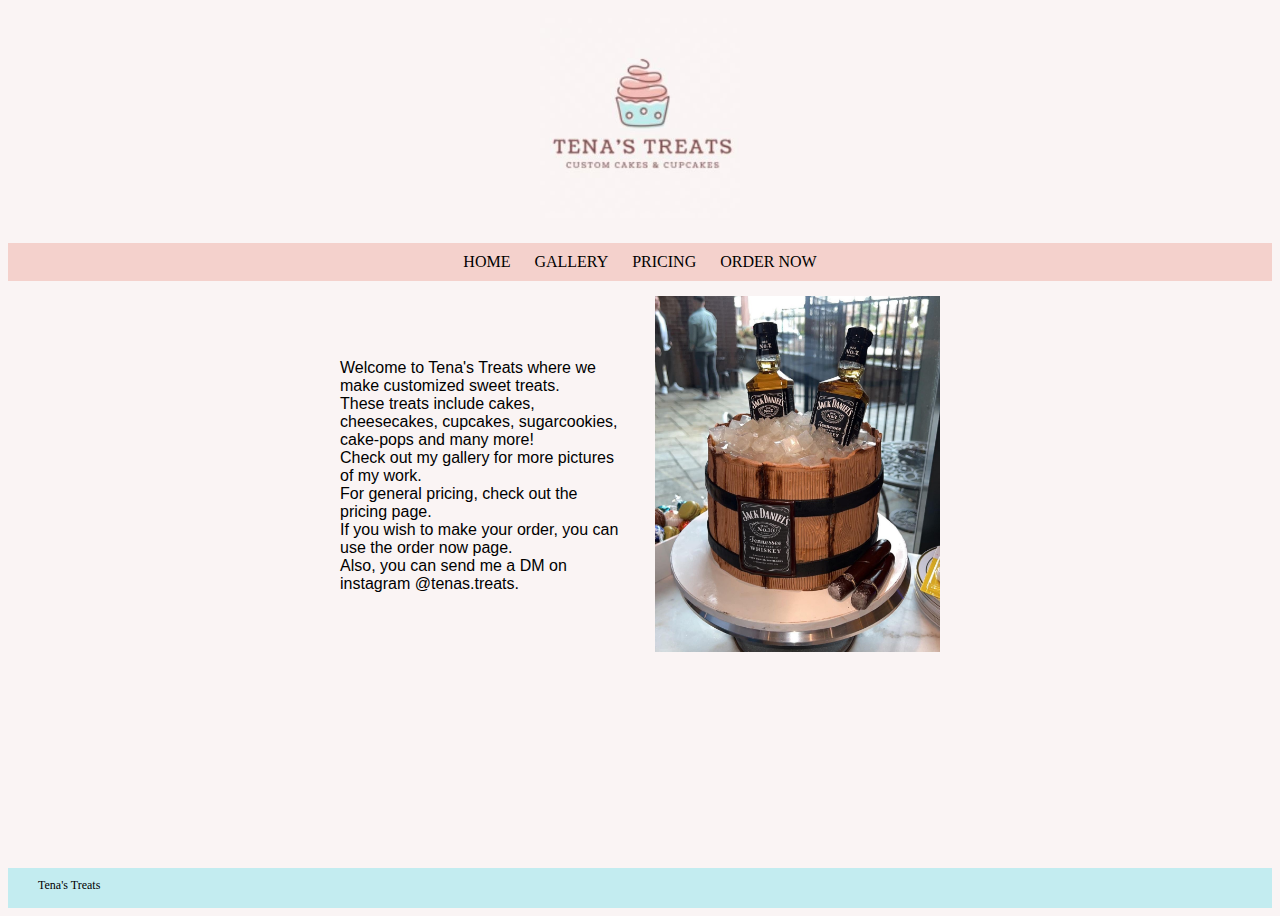
<file: index.html>
<!DOCTYPE html>
<html lang="en">
<head>
    <meta charset="UTF-8">
    <meta http-equiv="X-UA-Compatible" content="IE=edge">
    <meta name="viewport" content="width=device-width, initial-scale=1.0">
    <title>Tena's Treats</title>
    <meta name="author" content="Petar Vico">
    <meta name="description" content="Andrea Vukoje's Customized Cakes and Treats">
    <link rel="stylesheet" href="styles.css">
</head>
<body>
    <header>
        <div class="header-logo">
            <img src="images/tenasTreatsLogo.jpg" alt="Tena's Treats Logo" width="200" height="200">
        </div>
    </header>

    <nav>
        <a href="index.html">HOME</a>
        <a href="gallery.html">GALLERY</a>
        <a href="pricing.html">PRICING</a>
        <a href="order.html">ORDER NOW</a>
    </nav>

    <main>
        <div class="home-main-container">
            <div class="home-content">
                Welcome to Tena's Treats where we make customized sweet treats. <br>
                These treats include cakes, cheesecakes, cupcakes, sugarcookies, cake-pops and many more! <br>
                Check out my gallery for more pictures of my work. <br>
                For general pricing, check out the pricing page. <br>
                If you wish to make your order, you can use the order now page. <br>
                Also, you can send me a DM on instagram @tenas.treats.
            </div>
            <div class="home-picture">
                <img src="images/jackDaniels.jpg" alt="Jack Daniels Cake">
            </div>
        </div>
    </main>
    <footer>
        <div class="footer-content">
            Tena's Treats
        </div>
    </footer>
</body>
</html>
</file>
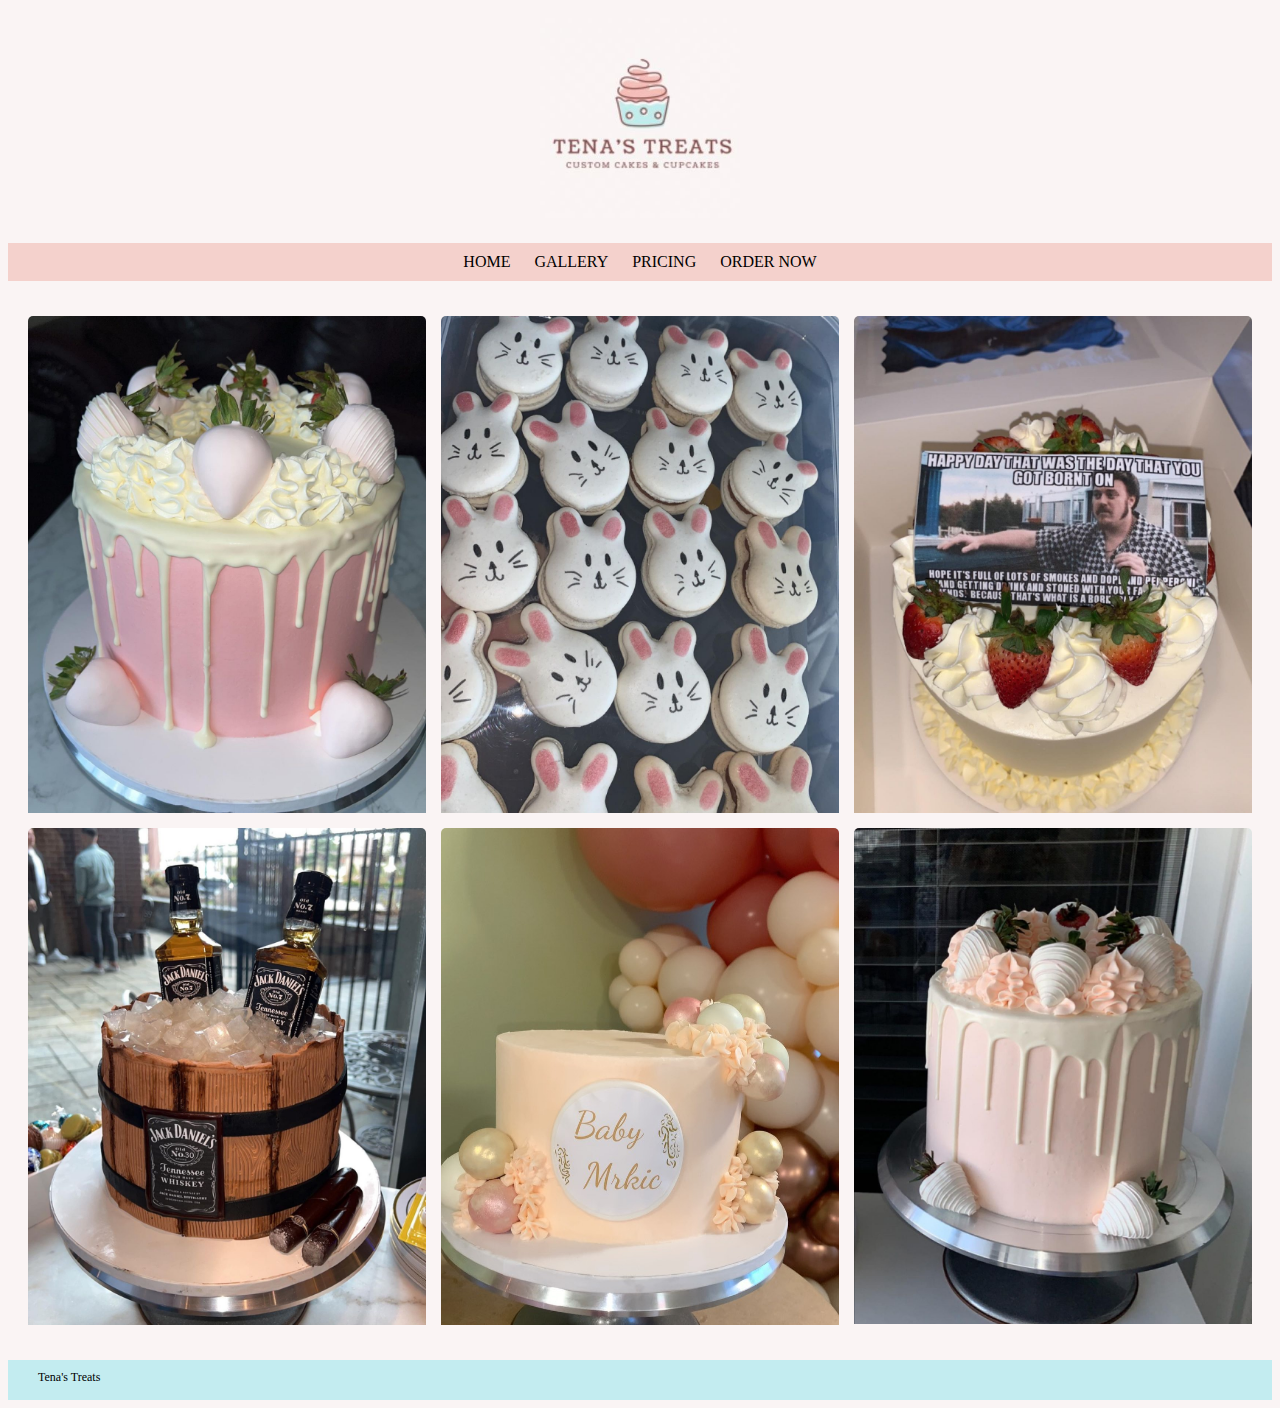
<file: gallery.html>
<!DOCTYPE html>
<html lang="en">
<head>
    <meta charset="UTF-8">
    <meta http-equiv="X-UA-Compatible" content="IE=edge">
    <meta name="viewport" content="width=device-width, initial-scale=1.0">
    <title>Tena's Treats - Gallery</title>
    <meta name="author" content="Petar Vico">
    <meta name="description" content="Andrea Vukoje's Custoimzed Cakes and Treats">
    <link rel="stylesheet" href="styles.css">
</head>
<body>
    <header>
        <div class="header-logo">
            <img src="images/tenasTreatsLogo.jpg" alt="Tena's Treats Logo" width="200" height="200">
        </div>
    </header>

    <nav>
        <a href="index.html">HOME</a>
        <a href="gallery.html">GALLERY</a>
        <a href="pricing.html">PRICING</a>
        <a href="order.html">ORDER NOW</a>
    </nav>

    <main>
        <div class="gallery-main-container">

            <div class="image-box">
                <div class="image-col">
                    <img src="images/pinkCakeAndStrawberries.jpg" alt="Cake picture">
                    <img src="images/jackDaniels.jpg" alt="Cake picture">
                </div>
                <div class="image-col">
                    <img src="images/bunnySugarCookies.jpg" alt="Cake picture">
                    <img src="images/mrkicBabyShower.jpg" alt="Cake picture">
                </div>
                <div class="image-col">
                    <img src="images/trailerParkBoys.jpg" alt="Cake picture">
                    <img src="images/pinkCakeWhiteStrawberries.jpg" alt="Cake picture">
                </div>

            </div>

        </div>
    </main>

    <footer>
        <div class="footer-content">
            Tena's Treats
        </div>
    </footer>
</body>
</html>
</file>
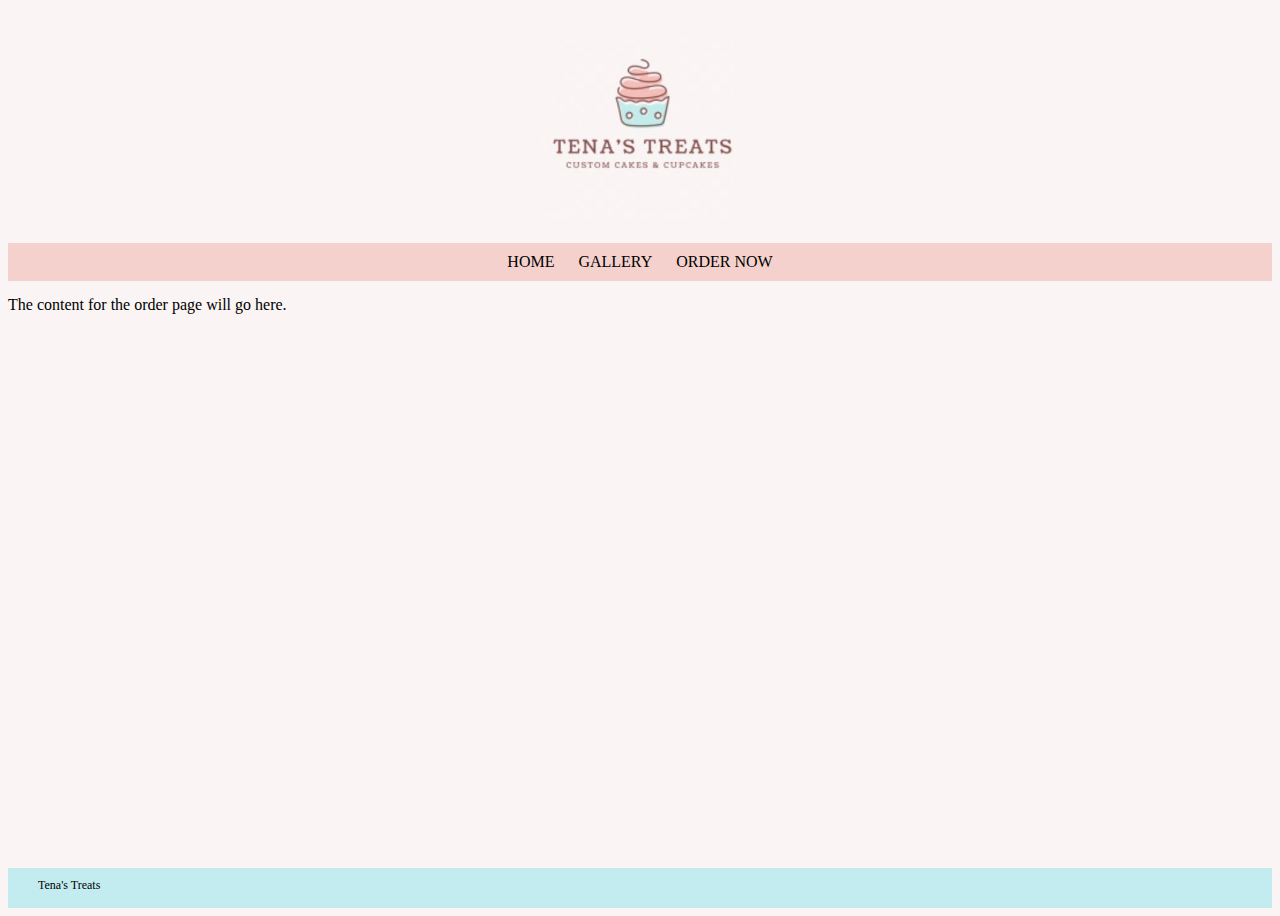
<file: order.html>
<!DOCTYPE html>
<html lang="en">
<head>
    <meta charset="UTF-8">
    <meta http-equiv="X-UA-Compatible" content="IE=edge">
    <meta name="viewport" content="width=device-width, initial-scale=1.0">
    <title>Tena's Treats - Order Now</title>
    <meta name="author" content="Petar Vico">
    <meta name="description" content="Andrea Vukoje's Custoimzed Cakes and Treats">
    <link rel="stylesheet" href="styles.css">
</head>
<body>
    <header>
        <div class="header-logo">
            <img src="images/tenasTreatsLogo.jpg" alt="Tena's Treats Logo" width="200" height="200">
        </div>
    </header>

    <nav>
        <a href="index.html">HOME</a>
        <a href="gallery.html">GALLERY</a>
        <a href="order.html">ORDER NOW</a>
    </nav>

    <main>
        The content for the order page will go here.
    </main>
    <footer>
        <div class="footer-content">
            Tena's Treats
        </div>
    </footer>
</body>
</html>
</file>
<file: styles.css>
body {
    background-color: rgba(250,244,244,255);
    min-height: 100vh;
    display: flex;
    flex-direction: column;
}

header {
    margin: 0 auto;
    text-align: center;
    height: 200px;
    width: 100%;
    padding-top: 10px;
    padding-bottom: 10px;
}

nav {
    background-color: rgba(241, 196, 190, 0.733);
    margin-top: 15px;
    margin-bottom: 15px;
    padding-top: 10px;
    padding-bottom: 10px;
    text-align: center;
}

nav a {
    color: black;
    text-decoration: none;
    padding-left: 10px; 
    padding-right: 10px;
}

.home-main-container {
    display: flex;
    flex-direction: row;
    justify-content: center;
    align-items: center;
    margin: auto;
}

.home-main-container .home-content {
    padding-right: 30px;
    width: 285px;
    font-family:'Trebuchet MS', 'Lucida Sans Unicode', 'Lucida Grande', 'Lucida Sans', Arial, sans-serif;
}

.home-main-container .home-picture {
    width: 285px;
}

.home-main-container .home-picture img {
    width: 100%;
}

.gallery-main-container {
    display: flex;
    flex-direction: row;
    justify-content: center;
    align-items: center;
    margin: 20px;
}

.gallery-main-container .image-box {
    display: flex;
    flex-direction: row;
    justify-content: space-between;
}

.gallery-main-container .image-box .image-col {
    display: flex;
    flex-direction: column;
    width: 32.5%;
}

.gallery-main-container .image-box .image-col img {
    width: 100%;
    padding-bottom: 15px;
    border-radius: 5px;
}


footer {
    margin-top: auto;
    background-color: rgb(195,236,240);
    height: 40px;
    width: 100%;
}

.footer-content {
    font-size: 12px;
    text-align: left;
    padding-top: 10px;
    padding-left: 30px;
}

@media only screen and (max-width: 769px) {

    .gallery-main-container .image-box {
        flex-direction: column;
    }

    .gallery-main-container .image-box .image-col {
        width: 100%;
    }
    
}
</file>
